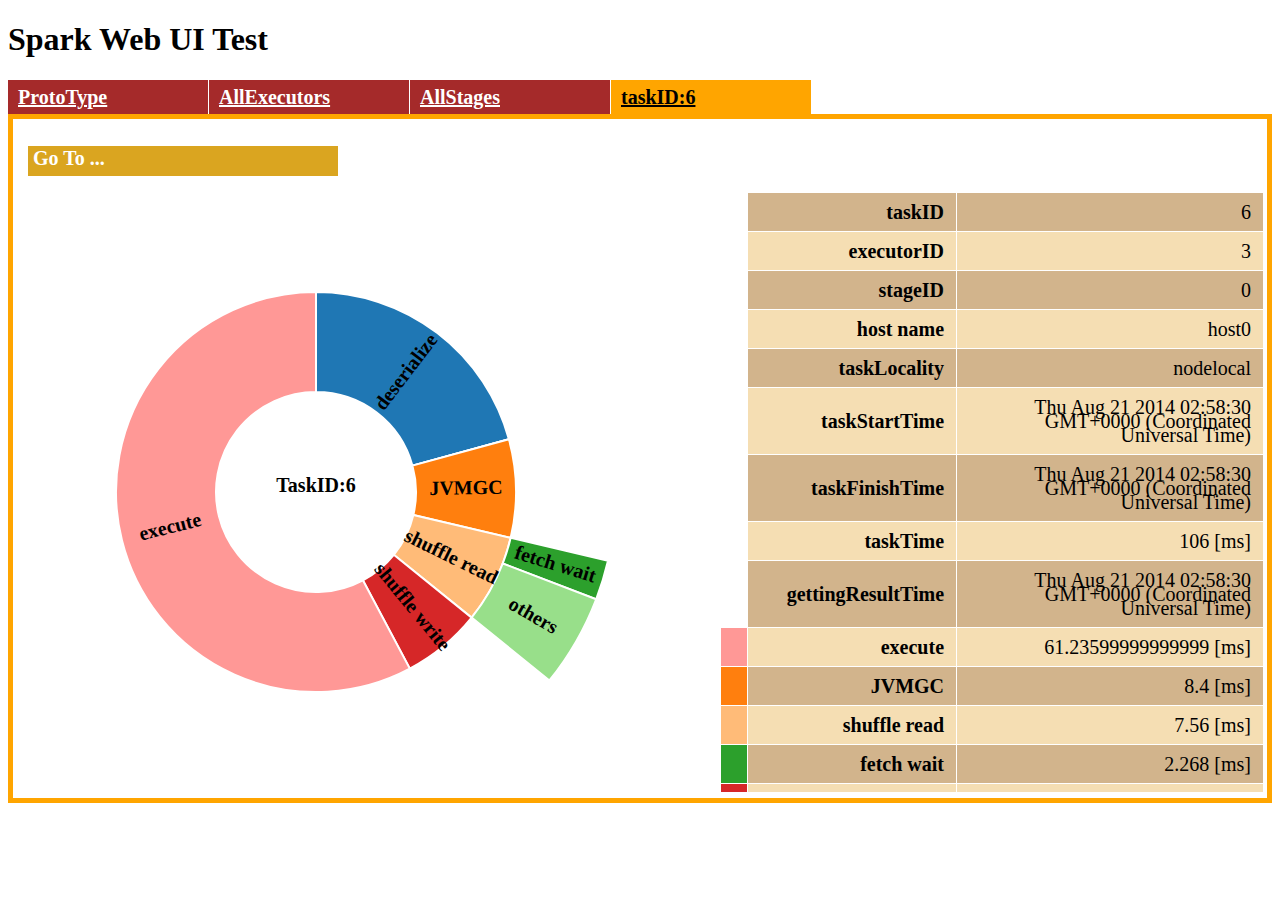
<file: index.html>
<!DOCTYPE html>
<html>
<head>
    <title>WEB UI Test Page</title>
    <link rel="stylesheet" href="style.css">
    <!--<script src="http://d3js.org/d3.v3.min.js" charset="utf-8"></script>-->
      <script type="text/javascript" src="d3.min.js"></script>
      <script type="text/javascript" src="prototype.js"></script>
      <script type="text/javascript" src="taskInformation.js"></script>
      <script type="text/javascript" src="executorInformation.js"></script>
      <script type="text/javascript" src="dummyData.js"></script>
      <script type="text/javascript" src="util.js"></script>
      <script type="text/javascript" src="mainDisplay.js"></script>
      <script type="text/javascript" src="allExecutorInformation.js"></script>
      <script type="text/javascript" src="stageInformation.js"></script>
      <script type="text/javascript" src="allStageInformation.js"></script>
  </head>

  <body>
    <h1>Spark Web UI Test</h1>
    <script type="text/javascript" src="app.js"></script>


  </body>
</html>
</file>
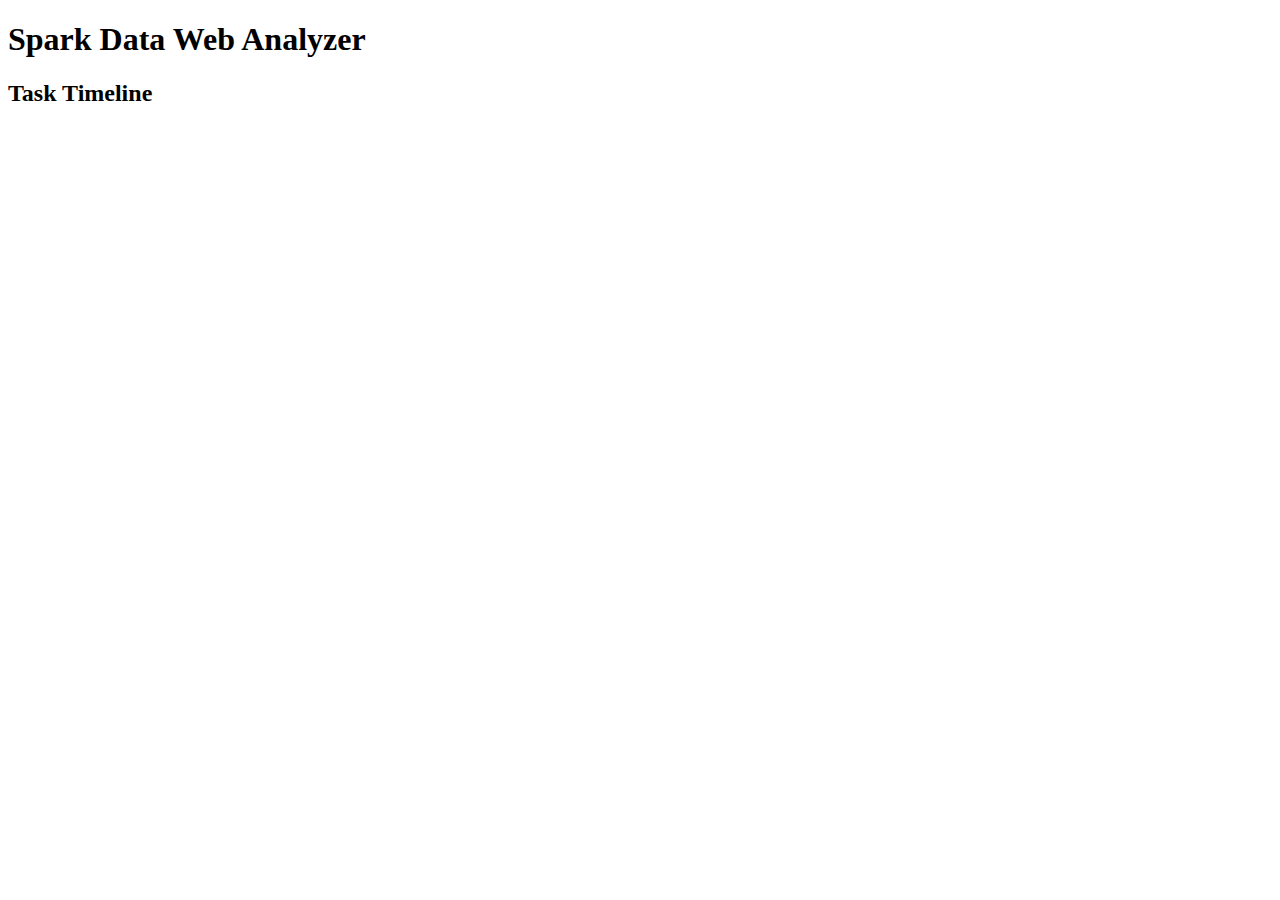
<file: webui.html>
<!DOCTYPE html>
<html>
  <head>
    <title>WEB UI Test Page</title>
    <link rel="stylesheet" href="style.css">
    <script src="http://d3js.org/d3.v3.min.js" charset="utf-8"></script>
  </head>

  <body>
    <h1>Spark Data Web Analyzer</h1>
    <h2>Task Timeline</h2>
    <script type="text/javascript">
var dataQuantity = 20;
var taskTimeArray = [];

for(var i = 0; i < dataQuantity; i++){
  var taskTime = {
    id: i,
    TaskID: i,
    DeserializationStart: 18.0,
    DeserializationEnd:   33.0,
    ExecutionStart: 33.0,
    ExecutionEnd:   44.0,
    SerializationStart: 44.0,
    SerializationEnd:   70.0,
  }

  taskTime.DeserializationStart = Math.random() * 300;
  taskTime.DeserializationEnd = Math.random() * 200 + taskTime.DeserializationStart;
  taskTime.ExecutionStart = Math.random() * 5 + taskTime.DeserializationEnd;
  taskTime.ExecutionEnd = Math.random() * 200 + taskTime.ExecutionStart;
  taskTime.SerializationStart = Math.random() * 5 + taskTime.ExecutionEnd;
  taskTime.SerializationEnd = Math.random() * 200 + taskTime.SerializationStart;

  taskTimeArray.push(taskTime);
}

var barGraphWidth = 10;
var spacePerData = 16;
var margin = 0;
var IDSpace = 50;
var graphRightPadding = 100;

var graphSvgHeight = dataQuantity * spacePerData;
var graphSvgWidth = 800;
var graphDivHeight = 150;
var graphDivWidth = graphSvgWidth;

var graphDivTop = 120;
var graphDivLeft = 0;

var graphDiv = d3
.select("body")
.append("div")
.style("height", graphDivHeight + "px")
.style("width", graphDivWidth + "px")
.style("overflow-x", "hidden")
.style("overflow-y", "scroll")
.style("position", "absolute")
.style("top", graphDivTop + "px")
.style("left", graphDivLeft + "px");

var graphSvg = graphDiv
.append("svg")
.attr("width", graphSvgWidth)
.attr("height", graphSvgHeight);

var maxLength = d3.max(taskTimeArray, function(d) { return d.SerializationEnd; });
var xScale = d3.scale.linear().domain([0, maxLength]).range([0, graphSvgWidth - graphRightPadding - IDSpace]);

var xAxis = d3.svg.axis().scale(xScale).orient("bottom");

var group = graphSvg
  .selectAll("g")
  .data(taskTimeArray)
.enter()
  .append("g");

  group
  .append("rect")
  .style("fill", function(d,i) {
    return i % 2 == 0 ? "rgb(200,200,200)" : "rgb(225,225,225)";
  })
.attr("x", 0)
.attr("y", function(d,i) {
  return i * spacePerData;
})
.attr("width", function(d) {
  return IDSpace + xScale(maxLength) + graphRightPadding;
})
.attr("height", spacePerData);

var xAxisTick = d3.svg.axis().scale(xScale).orient("bottom").tickSize(graphSvgHeight).tickSubdivide(true);

graphSvg.append("g")
.attr("class", "axis")
.attr("transform", "translate(" + IDSpace + ",0)")
.call(xAxisTick);

group
.append("text")
.text(function(d) {
  return "TaskID: " + d.TaskID;
})
.attr("font-size", "7px")
.attr("fill", "black")
.attr("x", 0)
.attr("y", function(d) {
  return d.id * spacePerData + 8;
});

group
.append("rect")
.style("fill", "blue")
.attr("x", function(d) {
  return IDSpace + xScale(d.DeserializationStart);
})
.attr("y", function(d) {
  return d.id * spacePerData + (spacePerData - barGraphWidth) / 2;
})
.attr("width", function(d) {
  return xScale(d.DeserializationEnd - d.DeserializationStart - margin);
})
.attr("height", barGraphWidth);

group
.append("text")
.text("Deserialization")
.attr("font-size", "7px")
.attr("fill", "white")
.attr("x", function(d) {
  return IDSpace + xScale(d.DeserializationStart) + 5;
})
.attr("y", function(d) {
  return d.id * spacePerData + 10;
});

group
.append("rect")
.style("fill", "red")
.attr("x", function(d) {
  return IDSpace + xScale(d.ExecutionStart);
})
.attr("y", function(d) {
  return d.id * spacePerData + (spacePerData - barGraphWidth) / 2;
})
.attr("width", function(d) {
  return xScale(d.ExecutionEnd - d.ExecutionStart - margin);
})
.attr("height", barGraphWidth);

group
.append("text")
.text("Execution")
.attr("font-size", "7px")
.attr("fill", "white")
.attr("x", function(d) {
  return IDSpace + xScale(d.ExecutionStart) + 5;
})
.attr("y", function(d) {
  return d.id * spacePerData + 10;
})

group
.append("rect")
.style("fill", "orange")
.attr("x", function(d) {
  return IDSpace + xScale(d.SerializationStart);
})
.attr("y", function(d) {
  return d.id * spacePerData + (spacePerData - barGraphWidth) / 2;
})
.attr("width", function(d) {
  return xScale(d.SerializationEnd - d.SerializationStart - margin);
})
.attr("height", barGraphWidth);

group
.append("text")
.text("Serialization")
.attr("font-size", "7px")
.attr("fill", "white")
.attr("x", function(d) {
  return IDSpace + xScale(d.SerializationStart) + 5;
})
.attr("y", function(d) {
  return d.id * spacePerData + 10;
})

var axisHeight = 20;
var axisWidth = graphSvgWidth;
var axisTop = graphDivTop + graphDivHeight;
var axisLeft = graphDivLeft;

var axisSvg = d3
.select("body")
.append("svg")
.attr("width", axisWidth)
.attr("height", axisHeight)
.style("position", "absolute")
.style("top", axisTop  + "px")
.style("left",  axisLeft + "px");

axisSvg.append("g")
.attr("class", "axis")
.attr("transform", "translate(" + IDSpace + ",0)")
.call(xAxis)
.selectAll("text")
.attr("transform", "rotate(45)");


    </script>


  </body>
</html>
</file>
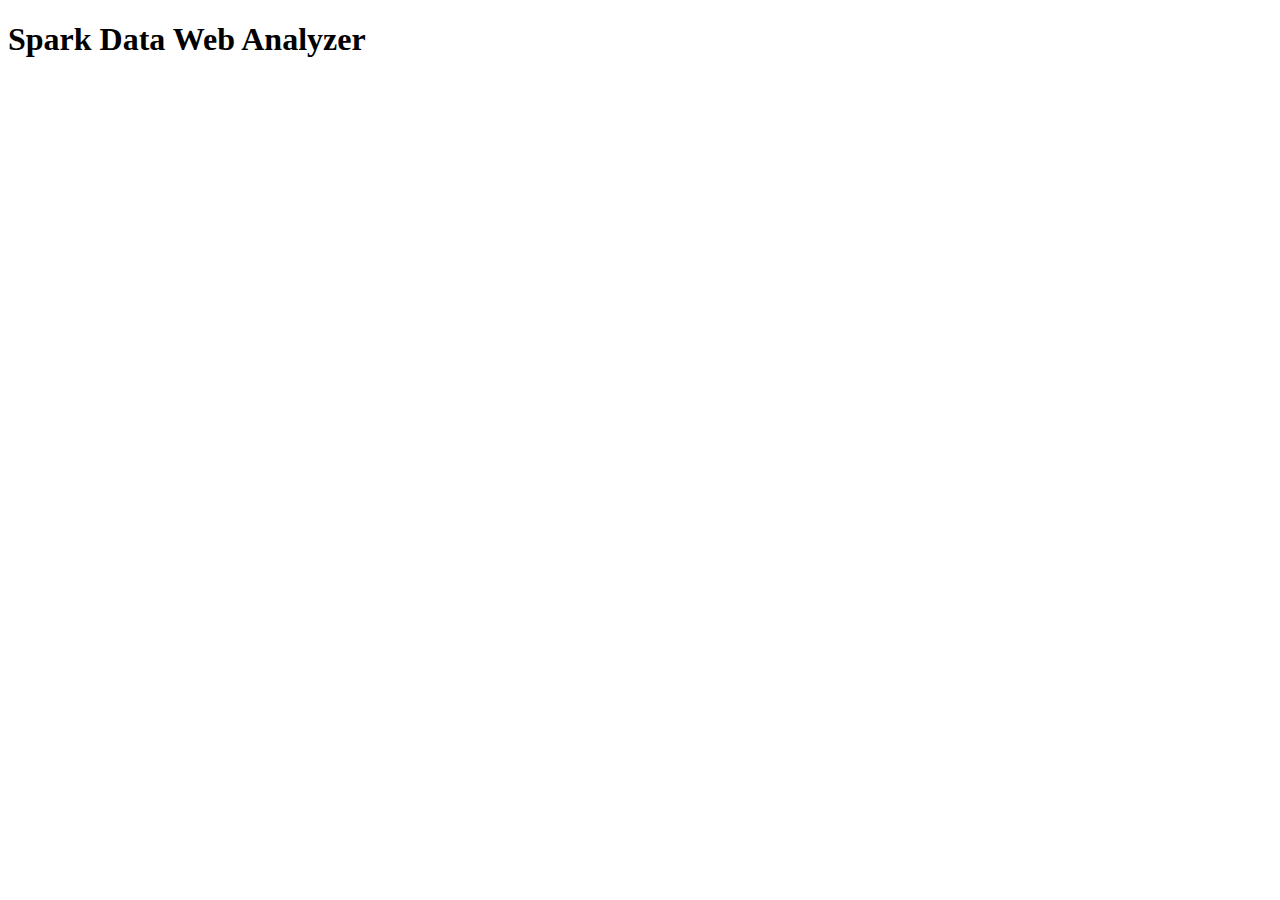
<file: webui_input_data_base.html>
<!DOCTYPE html>
<html>
  <head>
    <title>WEB UI Test Page</title>
    <link rel="stylesheet" href="style.css">
    <script src="http://d3js.org/d3.v3.min.js" charset="utf-8"></script>
  </head>

  <body>
    <h1>Spark Data Web Analyzer</h1>
    <script type="text/javascript">
    function dateToString(date) {
      format = 'MM/DD hh:mm:ss';
      format = format.replace(/MM/g, ('0' + (date.getMonth() + 1)).slice(-2));
      format = format.replace(/DD/g, ('0' + date.getDate()).slice(-2));
      format = format.replace(/hh/g, ('0' + date.getHours()).slice(-2));
      format = format.replace(/mm/g, ('0' + date.getMinutes()).slice(-2));
      format = format.replace(/ss/g, ('0' + date.getSeconds()).slice(-2));

      return format;
    }

d3
.select("body")
.append("h2")
.text("Executor Timeline");

d3
.select("body")
.append("h2")
.text("Task Timeline");


d3.csv("eventlog.txt", function(error, taskInfoArray) {
  var barGraphWidth = 24;
  var spacePerData = 32;
  var barStrokeWidth = 1;
  var IDSpace = 100;
  var graphRightPadding = 100;
  var IDFontSize = 16;
  var graphBarFontSize = 16;
  var taskInfoExplanationFontSize = 20;

  var executorTimelineTaskInfoArrayGroupedByExecutorID = d3
    .nest()
    .key(function(taskInfo) { return Number(taskInfo.executorID) })
    .entries(taskInfoArray);

  var taskTimelineTaskInfoArray = taskInfoArray;

  <!--d3.select("body").append("div").text(JSON.stringify(executorTimelineTaskInfoArrayGroupedByExecutorID));-->

  var executorTimelineSvgHeight = executorTimelineTaskInfoArrayGroupedByExecutorID.length * spacePerData;
  var executorTimelineSvgWidth = 1600;
  var executorTimelineDivHeight = Math.min(500, executorTimelineSvgHeight);
  var executorTimelineDivWidth = executorTimelineSvgWidth;
  var executorTimelineDivTop = 120;
  var executorTimelineDivLeft = 0;

  var taskTimelineSvgHeight = taskTimelineTaskInfoArray.length * spacePerData;
  var taskTimelineSvgWidth = 1600;
  var taskTimelineDivHeight = Math.min(500, taskTimelineSvgHeight);
  var taskTimelineDivWidth = taskTimelineSvgWidth;
  var taskTimelineDivTop = executorTimelineDivTop + executorTimelineDivHeight + 20;
  var taskTimelineDivLeft = 0;

  var executorTimelineDiv = d3
    .select("body")
    .append("div")
    .style("height", executorTimelineDivHeight + "px")
    .style("width", executorTimelineDivWidth + "px")
    .style("overflow-x", "hidden")
    .style("overflow-y", "scroll")
    .style("position", "absolute")
    .style("top", executorTimelineDivTop + "px")
    .style("left", executorTimelineDivLeft + "px");

  var taskTimelineDiv = d3
    .select("body")
    .append("div")
    .style("height", taskTimelineDivHeight + "px")
    .style("width", taskTimelineDivWidth + "px")
    .style("overflow-x", "hidden")
    .style("overflow-y", "scroll")
    .style("position", "absolute")
    .style("top", taskTimelineDivTop + "px")
    .style("left", taskTimelineDivLeft + "px");

  var executorTimelineBarGraphSvg = executorTimelineDiv
    .append("svg")
    .attr("id", "executorTimelineBarGraphSvg")
    .attr("width", executorTimelineSvgWidth)
    .attr("height", executorTimelineSvgHeight);

  var taskTimelineBarGraphSvg = taskTimelineDiv
    .append("svg")
    .attr("id", "taskTimelineBarGraphSvg")
    .attr("width", taskTimelineSvgWidth)
    .attr("height", taskTimelineSvgHeight);

  var executorTimelineMinLength = d3.min(executorTimelineTaskInfoArrayGroupedByExecutorID, function(taskInfoGroupedByExecutorID) {
    return d3.min(taskInfoGroupedByExecutorID.values, function(taskInfo) {
      return Number(taskInfo.taskStartTime);
    });
  });

  var taskTimelineMinLength = d3.min(taskTimelineTaskInfoArray, function(taskInfo) {
    return Number(taskInfo.taskStartTime);
  });

  var executorTimelineMaxLength = d3.max(executorTimelineTaskInfoArrayGroupedByExecutorID, function(taskInfoGroupedByExecutorID) {
    return d3.max(taskInfoGroupedByExecutorID.values, function(taskInfo) {
      return Number(taskInfo.taskFinishTime);
    });
  });

  var taskTimelineMaxLength = d3.max(taskTimelineTaskInfoArray, function(taskInfo) {
    return Number(taskInfo.taskFinishTime);
  });

  var executorTimelineGraphBarXScale = d3.scale.linear().domain([executorTimelineMinLength, executorTimelineMaxLength]).range([0, executorTimelineSvgWidth - graphRightPadding - IDSpace]);
  var executorTimelineGraphBarXAxis = d3.svg.axis().scale(executorTimelineGraphBarXScale).orient("bottom");

  var taskTimelineGraphBarXScale = d3.scale.linear().domain([taskTimelineMinLength, taskTimelineMaxLength]).range([0, taskTimelineSvgWidth - graphRightPadding - IDSpace]);
  var taskTimelineGraphBarXAxis = d3.svg.axis().scale(taskTimelineGraphBarXScale).orient("bottom");

  var executorTimelineTaskInfoGroupedByExecutorIDGTag = executorTimelineBarGraphSvg
    .selectAll('#hoge')
    .data(executorTimelineTaskInfoArrayGroupedByExecutorID)
    .enter()
    .append("g")
    .attr("id", "MAIN_BAR")
    .attr("transform", function(taskInfoGroupedByExecutorID,i) { return "translate(0," + i * spacePerData + ")"; });

  var taskTimelineTaskInfoGTag = taskTimelineBarGraphSvg
    .selectAll('#hoge')
    .data(taskTimelineTaskInfoArray)
    .enter()
    .append("g")
    .attr("id", "MAIN_BAR")
    .attr("transform", function(taskInfo,i) { return "translate(0," + i * spacePerData + ")"; });

  executorTimelineTaskInfoGroupedByExecutorIDGTag
    .append("rect")
    .style("fill", function(taskInfoGroupedByExecutorID,i) {
      return i % 2 == 0 ? "rgb(200,200,200)" : "rgb(225,225,225)";
    })
  .attr("x", 0)
    .attr("y", 0)
    .attr("width", function() {
      return IDSpace + executorTimelineGraphBarXScale(executorTimelineMaxLength) + graphRightPadding;
    })
  .attr("height", spacePerData);

  taskTimelineTaskInfoGTag
    .append("rect")
    .style("fill", function(taskInfo,i) {
      return i % 2 == 0 ? "rgb(200,200,200)" : "rgb(225,225,225)";
    })
  .attr("x", 0)
    .attr("y", 0)
    .attr("width", function() {
      return IDSpace + taskTimelineGraphBarXScale(taskTimelineMaxLength) + graphRightPadding;
    })
  .attr("height", spacePerData);

  var executorTimelineGraphBarXAxisTick = d3.svg.axis().scale(executorTimelineGraphBarXScale).orient("bottom").tickSize(executorTimelineSvgHeight).tickSubdivide(true);

  var taskTimelineGraphBarXAxisTick = d3.svg.axis().scale(taskTimelineGraphBarXScale).orient("bottom").tickSize(taskTimelineSvgHeight).tickSubdivide(true);

  executorTimelineBarGraphSvg.append("g")
    .attr("class", "axis")
    .attr("transform", "translate(" + IDSpace + ",0)")
    .call(executorTimelineGraphBarXAxisTick);

  taskTimelineBarGraphSvg.append("g")
    .attr("class", "axis")
    .attr("transform", "translate(" + IDSpace + ",0)")
    .call(taskTimelineGraphBarXAxisTick);

  executorTimelineTaskInfoGroupedByExecutorIDGTag
    .append("text")
    .text(function(taskInfoGroupedByExecutorID) {
      return "ExecutorID: " + taskInfoGroupedByExecutorID.key;
    })
  .attr("font-size", IDFontSize + "px")
    .attr("fill", "black")
    .attr("x", 0)
    .attr("y", function() {
      return spacePerData / 2 + IDFontSize / 2;
    });

  taskTimelineTaskInfoGTag
    .append("text")
    .text(function(taskInfo) {
      return "TaskID: " + taskInfo.taskID;
    })
  .attr("font-size", IDFontSize + "px")
    .attr("fill", "black")
    .attr("x", 0)
    .attr("y", function() {
      return spacePerData / 2 + IDFontSize / 2;
    });

  var executorTimelineTaskInfoGTag = executorTimelineTaskInfoGroupedByExecutorIDGTag
    .selectAll("g")
    .data(function(taskInfoGroupedByExecutorID) {
      return taskInfoGroupedByExecutorID.values;
    })
  .enter()
    .append("g")
    .attr("width", function(taskInfo) {
      return executorTimelineGraphBarXScale(Number(taskInfo.taskFinishTime)) - executorTimelineGraphBarXScale(Number(taskInfo.taskStartTime));
    })
  .attr("height", barGraphWidth)
    .attr("transform", function(taskInfo) { 
      return "translate(" + (IDSpace + executorTimelineGraphBarXScale(Number(taskInfo.taskStartTime))) + ", " + (spacePerData - barGraphWidth) / 2 + ")";
    })
  .on("mouseover", function(taskInfo){
    d3
      .select(this)
      .select("rect")
      .style("fill", "cyan");

    d3
      .select("body")
      .select("#executorTimelineBarGraphSvg")
      .select("#EXECUTOR_ID_" + taskInfo.executorID)
      .select("#TASK_ID_" + taskInfo.taskID)
      .style("visibility", "visible");

  })
  .on("mouseout", function(taskInfo){
    d3
      .select(this)
      .select("rect")
      .style("fill", "blue");

    d3
      .select("#executorTimelineBarGraphSvg")
      .select("#EXECUTOR_ID_" + taskInfo.executorID)
      .select("#TASK_ID_" + taskInfo.taskID)
      .style("visibility", "hidden");

  });

  taskTimelineTaskInfoGTag
    .append("g")
    .attr("width", function(taskInfo) {
      return taskTimelineGraphBarXScale(Number(taskInfo.taskFinishTime)) - taskTimelineGraphBarXScale(Number(taskInfo.taskStartTime));
    })
  .attr("height", barGraphWidth)
    .attr("transform", function(taskInfo) {
      return "translate(" + (IDSpace + taskTimelineGraphBarXScale(Number(taskInfo.taskStartTime))) + ", " + (spacePerData - barGraphWidth) / 2 + ")";
    })
  .on("mouseover", function(taskInfo){
    d3
      .select(this)
      .select("#deserialize_bar")
      .style("fill", "cyan");

    d3
      .select(this)
      .select("#execute_bar")
      .style("fill", "cyan");

    d3
      .select(this)
      .select("#serialize_bar")
      .style("fill", "cyan");

    d3
      .select("body")
      .select("#taskTimelineBarGraphSvg")
      .select("#TASK_ID_" + taskInfo.taskID)
      .style("visibility", "visible");

  })
  .on("mouseout", function(taskInfo){
    d3
      .select(this)
      .select("#deserialize_bar")
      .style("fill", "red");

    d3
      .select(this)
      .select("#execute_bar")
      .style("fill", "blue");

    d3
      .select(this)
      .select("#serialize_bar")
      .style("fill", "orange");

    d3
      .select("#taskTimelineBarGraphSvg")
      .select("#TASK_ID_" + taskInfo.taskID)
      .style("visibility", "hidden");

  });

  executorTimelineTaskInfoGTag
    .append("rect")
    .attr("id", "bar")
    .style("fill", "blue")
    .style("stroke", "white")
    .style("stroke-width", barStrokeWidth)
    .attr("x", 0)
    .attr("y", 0)
    .attr("width", function(taskInfo) {
      return executorTimelineGraphBarXScale(Number(taskInfo.taskFinishTime)) - executorTimelineGraphBarXScale(Number(taskInfo.taskStartTime));
    })
  .attr("height", barGraphWidth);

  taskTimelineTaskInfoGTag
    .select("g")
    .append("rect")
    .attr("id", "deserialize_bar")
    .style("fill", "red")
    .style("stroke", "white")
    .style("stroke-width", barStrokeWidth)
    .attr("x", 0)
    .attr("y", 0)
    .attr("width", function(taskInfo) {
      return taskTimelineGraphBarXScale(Number(taskInfo.taskStartTime) + Number(taskInfo.deserializeMilliSec)) - taskTimelineGraphBarXScale(Number(taskInfo.taskStartTime));
    })
  .attr("height", barGraphWidth);

  taskTimelineTaskInfoGTag
    .select("g")
    .append("rect")
    .attr("id", "execute_bar")
    .style("fill", "blue")
    .style("stroke", "white")
    .style("stroke-width", barStrokeWidth)
    .attr("x", function(taskInfo) {
      return taskTimelineGraphBarXScale(Number(taskInfo.taskStartTime) + Number(taskInfo.deserializeMilliSec)) - taskTimelineGraphBarXScale(Number(taskInfo.taskStartTime));
    })
    .attr("y", 0)
    .attr("width", function(taskInfo) {
      return taskTimelineGraphBarXScale(Number(taskInfo.taskFinishTime) - Number(taskInfo.serializeMilliSec)) - taskTimelineGraphBarXScale(Number(taskInfo.taskStartTime) + Number(taskInfo.deserializeMilliSec));
    })
  .attr("height", barGraphWidth);

  taskTimelineTaskInfoGTag
    .select("g")
    .append("rect")
    .attr("id", "serialize_bar")
    .style("fill", "orange")
    .style("stroke", "white")
    .style("stroke-width", barStrokeWidth)
    .attr("x", function(taskInfo) {
      return taskTimelineGraphBarXScale(Number(taskInfo.taskFinishTime) - Number(taskInfo.serializeMilliSec)) - taskTimelineGraphBarXScale(Number(taskInfo.taskStartTime));
    })
    .attr("y", 0)
    .attr("width", function(taskInfo) {
      return taskTimelineGraphBarXScale(Number(taskInfo.taskFinishTime)) - taskTimelineGraphBarXScale(Number(taskInfo.taskFinishTime) - Number(taskInfo.serializeMilliSec));
    })
  .attr("height", barGraphWidth);

  var executorTimelineTaskInfoGroupedByExecutorIDGTagExplanation= executorTimelineBarGraphSvg
    .selectAll(".hoge")
    .data(executorTimelineTaskInfoArrayGroupedByExecutorID)
    .enter()
    .append("g")
    .attr("id", function(taskInfoGroupedByExecutorID) {
      return "EXECUTOR_ID_" + taskInfoGroupedByExecutorID.key;
    })
    .attr("transform", function(taskInfoGroupedByExecutorID,i) { return "translate(" + IDSpace + "," + i * spacePerData + ")"; });

  var taskTimelineTaskInfoGTagExplanation= taskTimelineBarGraphSvg
    .selectAll(".hoge")
    .data(taskTimelineTaskInfoArray)
    .enter()
    .append("g")
    .attr("id", function(taskInfo) {
      return "TASK_ID_" + taskInfo.taskID;
    })
    .style("visibility", "hidden")
    .attr("transform", function(taskInfo,i) { return "translate(" + (IDSpace + taskTimelineGraphBarXScale(Number(taskInfo.taskFinishTime)) + 10) +  "," + (i * spacePerData + (spacePerData - barGraphWidth) / 2 + 0) + ")"; });

  var executorTimelineTaskInfoGTagExplanation= executorTimelineTaskInfoGroupedByExecutorIDGTagExplanation
    .selectAll("g")
    .data(function(taskInfoGroupedByExecutorID) {
      return taskInfoGroupedByExecutorID.values;
    })
    .enter()
    .append("g")
    .attr("id", function(taskInfo) { return "TASK_ID_" + taskInfo.taskID; })
    .style("visibility", "hidden")
    .attr("transform", function(taskInfo,i) { return "translate(" + (executorTimelineGraphBarXScale(Number(taskInfo.taskFinishTime)) + 10) +  "," + ((spacePerData - barGraphWidth) / 2 + 0) + ")"; });




  executorTimelineTaskInfoGTagExplanation
    .append("rect")
    .style("fill", "white")
    .style("stroke", "black")
    .style("stroke-width", 2)
    .attr("width", 500)
    .attr("height", 200)
    .attr("x", 0)
    .attr("y", 0);

  taskTimelineTaskInfoGTagExplanation
    .append("rect")
    .style("fill", "white")
    .style("stroke", "black")
    .style("stroke-width", 2)
    .attr("width", 500)
    .attr("height", 250)
    .attr("x", 0)
    .attr("y", 0);

  executorTimelineTaskInfoGTagExplanation
    .selectAll("text")
    .data(function(taskInfo) {
      return ["taskID: " + taskInfo.taskID,
              "executorID: " + taskInfo.executorID,
              "taskStartTime: " + new Date(Number(taskInfo.taskStartTime)),
              "taskFinishTime: " + new Date(Number(taskInfo.taskFinishTime)),
              "serializeMilliSec: " + taskInfo.serializeMilliSec,
              "deserializeMilliSec: " + taskInfo.deserializeMilliSec
                ]
    })
    .enter()
    .append("text")
    .text(function(text) { return text; })
    .attr("font-size", taskInfoExplanationFontSize + "px")
    .attr("fill", "black")
    .attr("x", 5)
    .attr("y", function(text, i) {
      return i * taskInfoExplanationFontSize + 20;
    });

  taskTimelineTaskInfoGTagExplanation
    .selectAll("text")
    .data(function(taskInfo) {
      return ["taskID: " + taskInfo.taskID,
              "executorID: " + taskInfo.executorID,
              "taskStartTime: " + new Date(Number(taskInfo.taskStartTime)),
              "taskFinishTime: " + new Date(Number(taskInfo.taskFinishTime)),
              "serializeMilliSec: " + taskInfo.serializeMilliSec,
              "deserializeMilliSec: " + taskInfo.deserializeMilliSec,
              ,
              "deserialize time is RED",
              "execute time is BLUE",
              "serialize time is ORANGE"
                ]
    })
    .enter()
    .append("text")
    .text(function(text) { return text; })
    .attr("font-size", taskInfoExplanationFontSize + "px")
    .attr("fill", "black")
    .attr("x", 5)
    .attr("y", function(text, i) {
      return i * taskInfoExplanationFontSize + 20;
    });


  var executorTimelineAxisHeight = 20;
  var executorTimelineAxisWidth = executorTimelineSvgWidth;
  var executorTimelineAxisTop = executorTimelineDivTop + executorTimelineDivHeight;
  var executorTimelineAxisLeft = executorTimelineDivLeft;

  var taskTimelineAxisHeight = 20;
  var taskTimelineAxisWidth = taskTimelineSvgWidth;
  var taskTimelineAxisTop = taskTimelineDivTop + taskTimelineDivHeight;
  var taskTimelineAxisLeft = taskTimelineDivLeft;

  var executorTimelineAxisSvg = d3
    .select("body")
    .append("svg")
    .attr("id", "executorTimelineAxisSvg")
    .attr("width", executorTimelineAxisWidth)
    .attr("height", executorTimelineAxisHeight)
    .style("position", "absolute")
    .style("top", executorTimelineAxisTop  + "px")
    .style("left",  executorTimelineAxisLeft + "px");

  var taskTimelineAxisSvg = d3
    .select("body")
    .append("svg")
    .attr("id", "taskTimelineAxisSvg")
    .attr("width", taskTimelineAxisWidth)
    .attr("height", taskTimelineAxisHeight)
    .style("position", "absolute")
    .style("top", taskTimelineAxisTop  + "px")
    .style("left",  taskTimelineAxisLeft + "px");

  executorTimelineAxisSvg.append("g")
    .attr("class", "axis")
    .attr("transform", "translate(" + IDSpace + ",0)")
    .call(executorTimelineGraphBarXAxis)
    .selectAll("text")
    .text(function(text) {
      return dateToString(new Date(Number(text)));
    })
    .attr("transform", "rotate(0)");

  taskTimelineAxisSvg.append("g")
    .attr("class", "axis")
    .attr("transform", "translate(" + IDSpace + ",0)")
    .call(taskTimelineGraphBarXAxis)
    .selectAll("text")
    .text(function(text) {
      return dateToString(new Date(Number(text)));
    })
    .attr("transform", "rotate(0)");

});

    </script>


  </body>
</html>
</file>
<file: style.css>
p {
   font-size: 12px;
   line-height: 14px;
   color: black;
}

.notLinkBar {
  fill: peru;
  stroke: white;
  stroke-width: 1;
}

.linkBar {
  fill: sienna;
  stroke: white;
  stroke-width: 1;
}

.linkBarHover {
  fill: orangered;
  stroke: white;
  stroke-width: 1;
}

.linkBar:hover {
    fill: yellow;
/*
  fill: orangered;
  */
}

.linkIDSpace:hover {
  background: orangered;
}

.axis path,
.axis line {
   fill: none;
   stroke: black;
   shape-rendering: crispEdges;
}

.axis text {
   font-family: sans-serif;
   font-size: 15px;
}

.x.axis path {
  display: none;
}

div.mainTabBox {
    margin: 0px;
    padding: 0px;
}

p.tabs {
    margin: 0px;
    padding: 0px;
}

p.tabs a.tabNameOff {
    display: block;
    margin: 0px 1px 0px 0px;
    padding: 10px;
    float: left;
    width: 180px;
    font-size: 20px;
    font-weight: bold;
    background-color: brown;
    color: white;
}

p.tabs a.tabNameOff:hover {
    background-color: tomato;
    color: white;
}

p.tabs a.tabNameOn {
    display: block;
    margin: 0px 1px 0px 0px;
    padding: 10px;
    float: left;
    width: 180px;
    font-size: 20px;
    font-weight: bold;
    background-color: orange;
    color: black;
}

div.tab {
    overflow: auto;
    clear: left;
    border: 5px solid orange;
    background-color: white;
}

a.graphLabel {
    display: block;
    margin: 0px 1px 0px 0px;
    padding: 10px;
    font-size: 20px;
    font-weight: bold;
    background-color: orange;
    color: black;
}

#menuButtons {
  list-style: none;
  padding: 0px;
}

#menuButtons li {
  position: relative;
  float: left;
  margin: 0;
  padding: 5px;
  width: 300px;
  height: 20px;
  border: none;
  background: goldenrod;
  border: solid 1px white;
  color: white;
  font-weight: bold;
}

#menuButtons li:hover {
  background: gold;
  color: black;
}

#menuButtons li ul {
  display: none;
  position: absolute;
  top: 30px;
  left: 0px;
  width: 200px;
  border: none;
}

#menuButtons li:hover ul {
  display: block;
  padding: 0px;
  text-align: right;
}

#menuButtons li ul li {
  list-style: none;
  margin: 0;
  padding: 5px;
  border: none;
  width: 300px;
}
</file>
